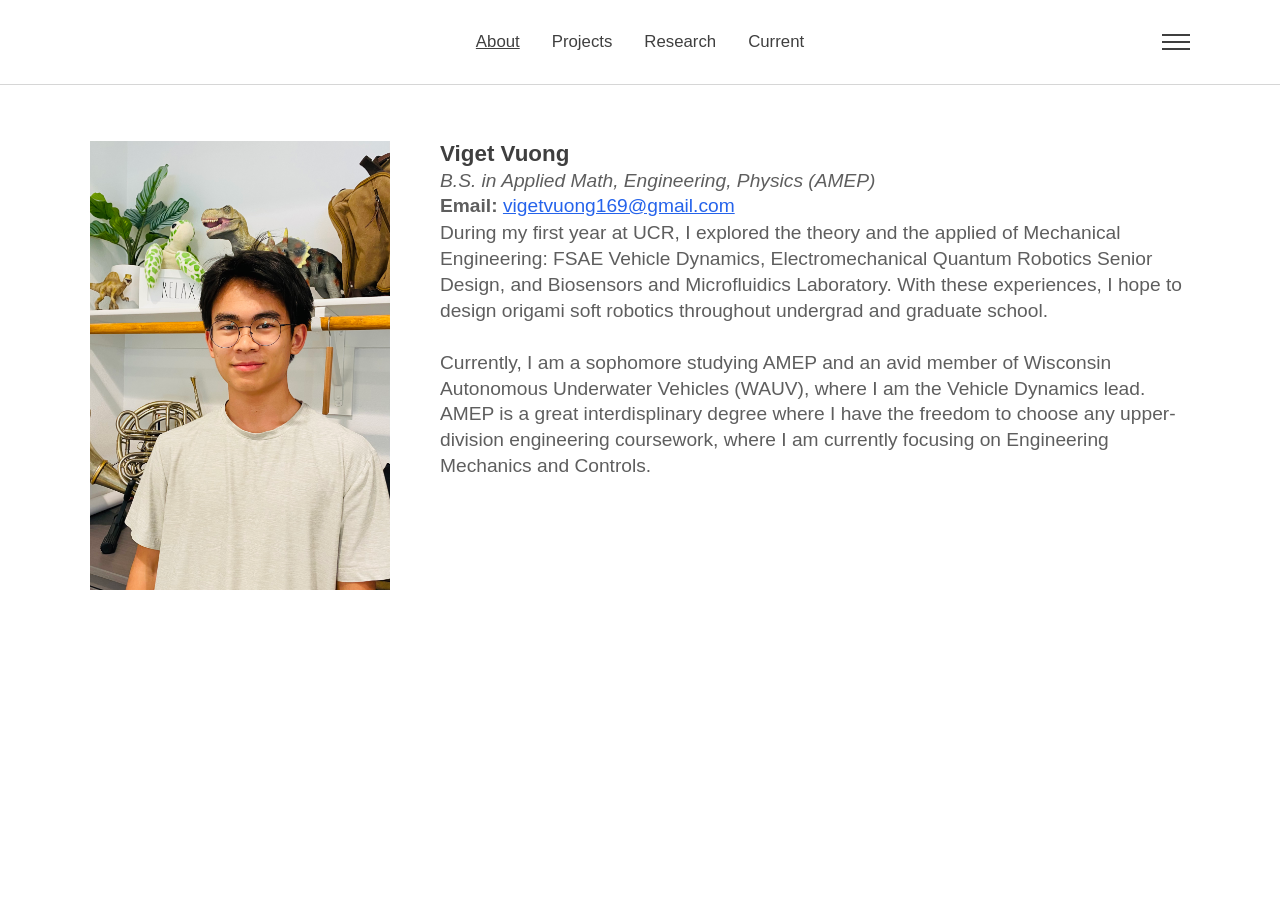
<file: index.html>
<!DOCTYPE html>
<html lang="en">
<head>
    <meta charset="UTF-8">
    <meta name="viewport" content="width=device-width, initial-scale=1.0">
    <title>About | Viget Vuong</title>
    <link rel="stylesheet" href="styles.css">
    <script src="site.js" defer></script>
</head>
<body class="about-page">
    <header class="site-header">
        <div class="header-inner">

            <nav class="main-nav" aria-label="Primary">
                <ul>
                    <li><a href="index.html" aria-current="page">About</a></li>
                    <li><a href="projects.html">Projects</a></li>
                    <li><a href="research.html">Research</a></li>
                    <li><a href="current.html">Current</a></li>
                </ul>
            </nav>

            <div class="contact-menu">
                <button class="menu-button" id="contact-toggle" type="button" aria-expanded="false" aria-controls="contact-dropdown" aria-label="Open contacts menu">
                    <span></span>
                    <span></span>
                    <span></span>
                </button>

                <div class="contact-dropdown" id="contact-dropdown" hidden>
                    <a class="contact-link" href="contacts.html">Contacts</a>
                </div>
            </div>
        </div>
    </header>

    <main class="page-main">
        <section class="page-section">
            <div class="section-inner">
                <div class="about-layout">
                    <div class="about-image">
                        <img src="AboutPNGs/Vigetphoto.png" alt="Photo of Viget Vuong" style="width: 500px;">
                    </div>

                    <div class="about-profile-text">
                        <h1 class="about-name">Viget Vuong</h1>
                        <p class="about-role">B.S. in Applied Math, Engineering, Physics (AMEP)</p>
                        <p class="about-email"><strong>Email:</strong> <a href="mailto:vigetvuong169@gmail.com">vigetvuong169@gmail.com</a></p>
                        <p class="about-description">
                            During my first year at UCR, I explored the theory and the applied of Mechanical Engineering: FSAE Vehicle Dynamics, Electromechanical Quantum Robotics Senior Design, and Biosensors and Microfluidics Laboratory. With these experiences, I hope to design origami soft robotics throughout undergrad and graduate school. 
                            <br><br>
                            Currently, I am a sophomore studying AMEP and an avid member of Wisconsin Autonomous Underwater Vehicles (WAUV), where I am the Vehicle Dynamics lead. AMEP is a great interdisplinary degree where I have the freedom to choose any upper-division engineering coursework, where I am currently focusing on Engineering Mechanics and Controls. 
                        </p>
                        <p class="about-description">
                            
                        </p>
                    </div>
                </div>
                           
                <!--
                <div class="about-layout about-layout-secondary">
                    <div class="about-secondary-text">
                        <p class="about-description">Please explore Projects, Research, and Current pages linked at the top of this website. Additional contacts are provided under the 3-bar menu.</p>
                    </div>

                    <div class="about-image">
                        <img src="AboutPNGs/IMG_7636.png" alt="Additional About image" style="width: 600px;">
                    </div>
                </div>
                -->
                
            </div>
        </section>
    </main>
</body>
</html>
</file>
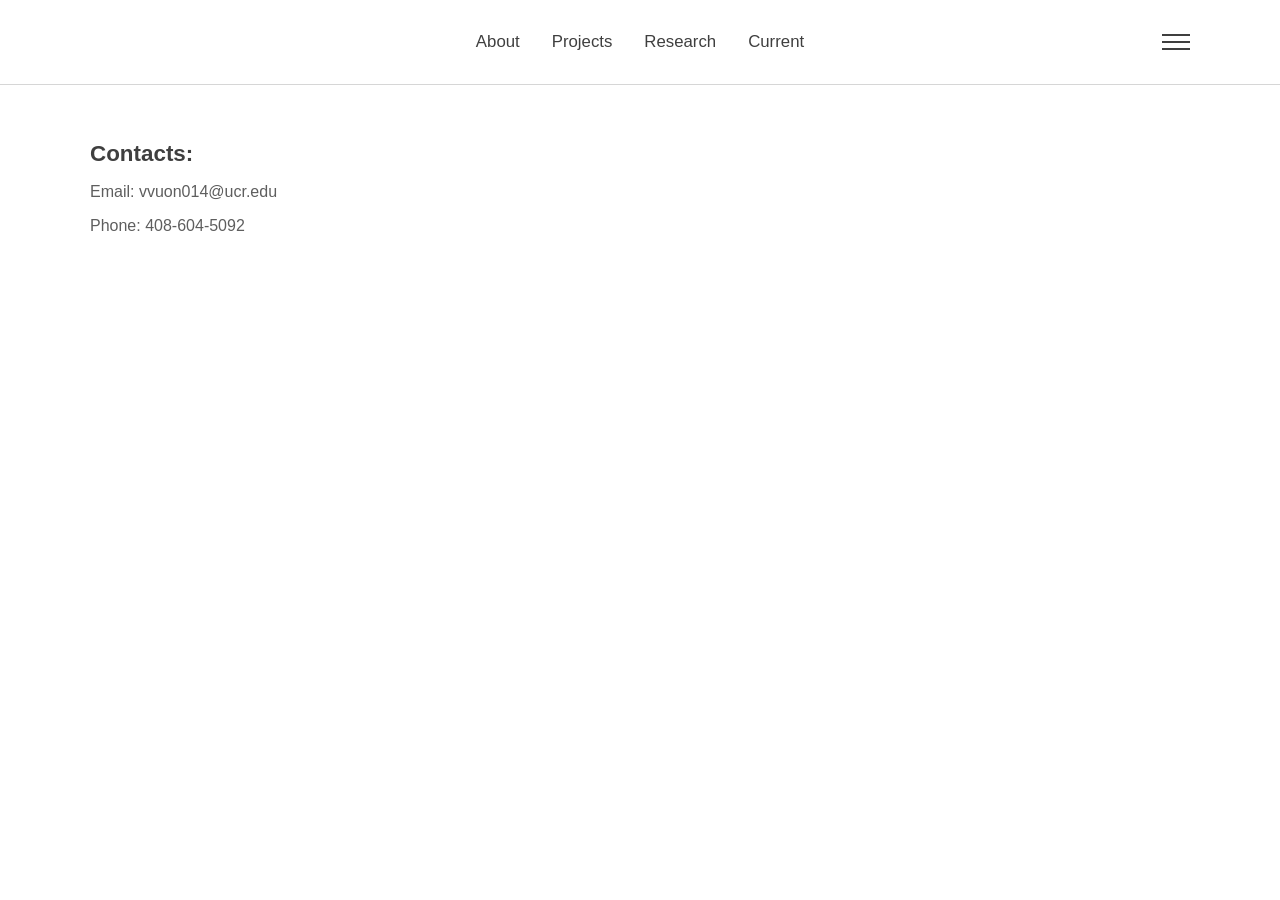
<file: contacts.html>
<!DOCTYPE html>
<html lang="en">
<head>
    <meta charset="UTF-8">
    <meta name="viewport" content="width=device-width, initial-scale=1.0">
    <title>Contacts | Viget Vuong</title>
    <link rel="stylesheet" href="styles.css">
    <script src="site.js" defer></script>
</head>
<body class="content-page">
    <header class="site-header">
        <div class="header-inner">
            <nav class="main-nav" aria-label="Primary">
                <ul>
                    <li><a href="index.html">About</a></li>
                    <li><a href="projects.html">Projects</a></li>
                    <li><a href="research.html">Research</a></li>
                    <li><a href="current.html">Current</a></li>
                </ul>
            </nav>

            <div class="contact-menu">
                <button class="menu-button" id="contact-toggle" type="button" aria-expanded="false" aria-controls="contact-dropdown" aria-label="Open contacts menu">
                    <span></span>
                    <span></span>
                    <span></span>
                </button>

                <div class="contact-dropdown" id="contact-dropdown" hidden>
                    <a class="contact-link" href="contacts.html" aria-current="page">Contacts</a>
                </div>
            </div>
        </div>
    </header>

    <main class="page-main">
        <section class="page-section">
            <div class="section-inner">
                <h1 class="section-title">Contacts:</h1>
                <div class="section-copy">
                    <p>Email: <a href="mailto:vvuon014@ucr.edu">vvuon014@ucr.edu</a></p>
                    <p>Phone: <a href="tel:4086045092">408-604-5092</a></p>
                </div>
            </div>
        </section>
    </main>
</body>
</html>
</file>
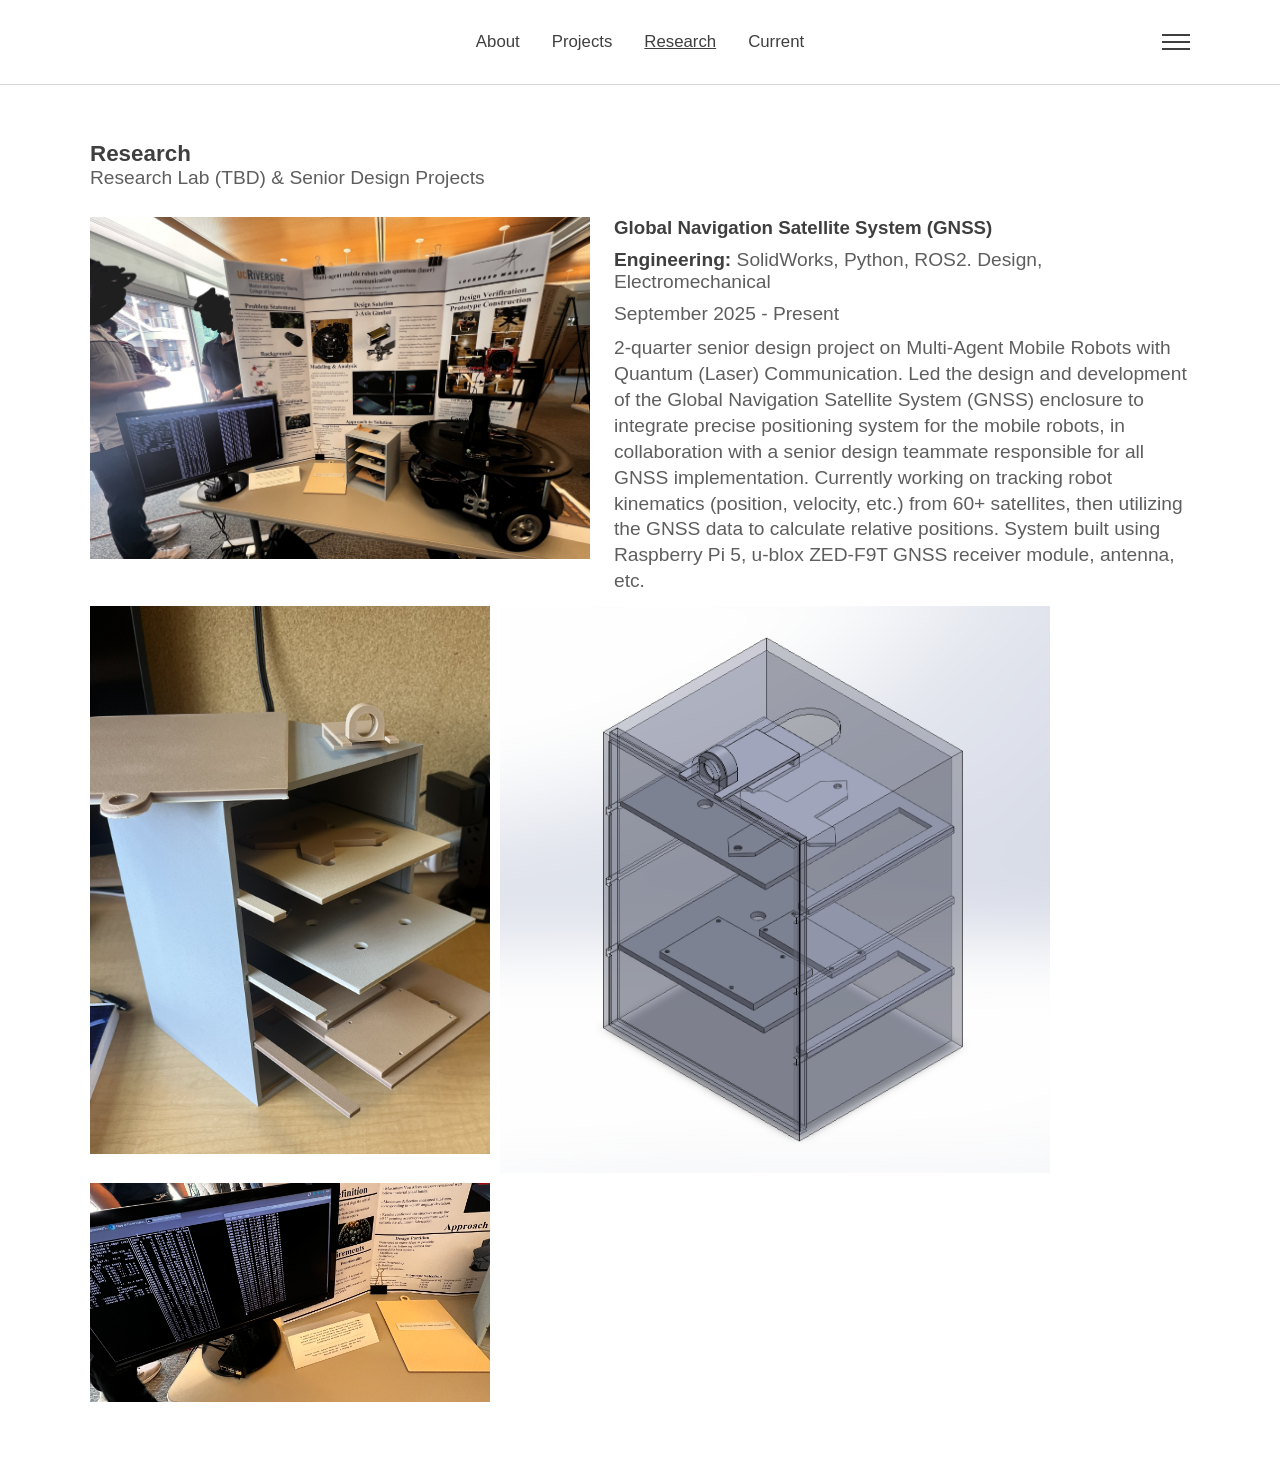
<file: research.html>
<!DOCTYPE html>
<html lang="en">
<head>
    <meta charset="UTF-8">
    <meta name="viewport" content="width=device-width, initial-scale=1.0">
    <title>Research | Viget Vuong</title>
    <link rel="stylesheet" href="styles.css">
    <script src="site.js" defer></script>
</head>
<body class="research-page">
    <header class="site-header">
        <div class="header-inner">
            <nav class="main-nav" aria-label="Primary">
                <ul>
                    <li><a href="index.html">About</a></li>
                    <li><a href="projects.html">Projects</a></li>
                    <li><a href="research.html" aria-current="page">Research</a></li>
                    <li><a href="current.html">Current</a></li>
                </ul>
            </nav>

            <div class="contact-menu">
                <button class="menu-button" id="contact-toggle" type="button" aria-expanded="false" aria-controls="contact-dropdown" aria-label="Open contacts menu">
                    <span></span>
                    <span></span>
                    <span></span>
                </button>

                <div class="contact-dropdown" id="contact-dropdown" hidden>
                    <a class="contact-link" href="contacts.html">Contacts</a>
                </div>
            </div>
        </div>
    </header>

    <main class="page-main">
        <section class="page-section">
            <div class="section-inner">
                <h1 class="research-heading">Research</h1>
                <p class="research-description">Research Lab (TBD) & Senior Design Projects</p>

                <!--
                Research template:
                <article class="research-item" style="--research-main-image-width: 300px;">
                    <div class="research-image">
                        <img src="PATH/TO/IMAGE.png" alt="Research image">
                    </div>

                    <div class="research-content">
                        <h3 class="research-title">[title]</h3>
                        <p class="research-meta"><strong>Engineering:</strong> [ABC]</p>
                        <p class="research-time">[Time]</p>
                        <p class="research-item-description">[ description ]</p>
                    </div>

                    <div class="research-gallery">
                        <img src="PATH/TO/IMAGE.png" alt="[ research image ]" style="--research-image-width: 120px;">
                        <img src="PATH/TO/IMAGE.png" alt="[ research image ]" style="--research-image-width: 120px;">
                        <img src="PATH/TO/IMAGE.png" alt="[ research image ]" style="--research-image-width: 120px;">
                    </div>
                </article>
                -->
                <div class="research-list">
                    <!-- Duplicate this template item when you want to add another research entry. -->
                    <article class="research-item" style="--research-main-image-width: 500px;">
                        <div class="research-image">
                            <img src="GNSSPNGs/IMG_4482 (1).jpg" alt="Image of Senior Design Project">
                        </div>

                        <div class="research-content">
                            <h3 class="research-title">Global Navigation Satellite System (GNSS)</h3>
                            <p class="research-meta"><strong>Engineering:</strong> SolidWorks, Python, ROS2. Design, Electromechanical</p>
                            <p class="research-time">September 2025 - Present</p>
                            <p class="research-item-description">2-quarter senior design project on Multi-Agent Mobile Robots with Quantum (Laser) Communication. Led the design and development of the Global Navigation Satellite System (GNSS) enclosure to integrate precise positioning system for the mobile robots, in collaboration with a senior design teammate responsible for all GNSS implementation. Currently working on tracking robot kinematics (position, velocity, etc.) from 60+ satellites, then utilizing the GNSS data to calculate relative positions. System built using Raspberry Pi 5, u-blox ZED-F9T GNSS receiver module, antenna, etc. </p>
                        </div>

                        <div class="research-gallery">
                            <img src="GNSSPNGs/IMG_7490.png" alt="Image of Senior Design Project" style="--research-image-width: 400px;">
                            <img src="GNSSPNGs/Screenshot 2026-03-26 012906.png" alt="Image of Senior Design Project" style="--research-image-width: 550px;">
                            <img src="GNSSPNGs/IMG_4481.jpg" alt="Image of Senior Design Project" style="--research-image-width: 400px;">
                        </div>
                    </article>
                </div>
            </div>
        </section>
    </main>
</body>
</html>
</file>
<file: styles.css>
:root {
    --background: #ffffff;
    --text: #5e5e5e;
    --text-strong: #3f3f3f;
    --line: #d6d6d6;
    --max-width: 1100px;
}

* {
    box-sizing: border-box;
}

html {
    overflow-x: hidden;
}

body {
    margin: 0;
    overflow-x: hidden;
    font-family: Aptos, "Segoe UI", sans-serif;
    color: var(--text);
    background: var(--background);
}

img {
    display: block;
    max-width: 100%;
    height: auto;
}

a {
    color: inherit;
    text-decoration: none;
}

button {
    font: inherit;
    color: inherit;
    background: none;
    border: 0;
    padding: 0;
}

.site-header {
    position: sticky;
    top: 0;
    z-index: 20;
    background: #ffffff;
    border-bottom: 1px solid var(--line);
}

.header-inner,
.section-inner {
    width: min(100%, calc(var(--max-width) + 48px));
    margin: 0 auto;
    padding-left: 24px;
    padding-right: 24px;
}

.header-inner {
    display: grid;
    grid-template-columns: 1fr auto 1fr;
    align-items: center;
    gap: 24px;
    min-height: 84px;
}

.main-nav {
    grid-column: 2;
}

.main-nav ul {
    display: flex;
    flex-wrap: wrap;
    justify-content: center;
    gap: 20px 32px;
    margin: 0;
    padding: 0;
    list-style: none;
}

.main-nav a {
    color: var(--text-strong);
    font-size: 1.05rem;
}

.main-nav a[aria-current="page"] {
    text-decoration: underline;
}

.main-nav a:hover,
.main-nav a:focus-visible,
.contact-link:hover,
.contact-link:focus-visible {
    text-decoration: underline;
    outline: none;
}

.contact-menu {
    position: relative;
    grid-column: 3;
    justify-self: end;
}

.menu-button {
    display: grid;
    gap: 5px;
    align-content: center;
    justify-items: end;
    width: 44px;
    height: 44px;
    cursor: pointer;
}

.menu-button span {
    display: block;
    width: 28px;
    height: 2px;
    background: var(--text-strong);
}

.contact-dropdown {
    position: absolute;
    top: calc(100% + 12px);
    right: 0;
    min-width: min(260px, calc(100vw - 48px));
    border: 1px solid var(--line);
    background: #ffffff;
}

.contact-dropdown[hidden] {
    display: none;
}

.contact-link {
    display: block;
    padding: 14px 16px;
    overflow-wrap: anywhere;
}

.page-main {
    min-height: calc(100vh - 85px);
}

.section-inner {
    padding-top: 56px;
    padding-bottom: 56px;
}

.about-page .section-inner {
    min-height: calc(100vh - 85px);
    display: flex;
    flex-direction: column;
    align-items: flex-start;
}

.content-page .section-inner {
    display: flex;
    flex-direction: column;
    align-items: flex-start;
}

.section-title {
    margin: 0 0 28px;
    font-size: 1.75rem;
    font-weight: 600;
    color: var(--text-strong);
}

.section-description {
    margin: 0 0 28px;
    font-size: 1rem;
}

.content-page .section-title {
    margin: 0;
    font-size: 1.4rem;
}

.content-page .section-description {
    margin: 12px 0 28px;
    font-size: 1.2rem;
    line-height: 1.65;
}

.content-page .section-title {
    margin: 0;
    font-size: 1.4rem;
}

.content-page .section-description {
    margin: 12px 0 28px;
    font-size: 1.2rem;
    line-height: 1.65;
}

.secondary-section-title {
    margin-top: 56px;
}

.about-layout {
    display: grid;
    grid-template-columns: 300px minmax(0, 1fr);
    gap: 50px;
    align-items: start;
}

.about-layout-secondary {
    width: 100%;
    grid-template-columns: minmax(0, 1fr) auto;
    margin-top: 56px;
}

.about-layout-secondary .about-secondary-text {
    grid-column: 1;
}

.about-layout-secondary .about-image {
    grid-column: 2;
    justify-self: end;
}

.about-layout-secondary .about-image img {
    max-width: 100%;
    height: auto;
}

.about-image img {
    max-width: 100%;
    height: auto;
}

.about-name {
    color: var(--text-strong);
    font-size: 1.4rem;
    font-weight: 600;
}

.about-role {
    font-size: 1.2rem;
    font-style: italic;
}

.about-email {
    font-size: 1.2rem;
    overflow-wrap: anywhere;
}

.about-email a {
    color: #2563eb; 
    text-decoration: underline;
}

.about-description {
    max-width: 980px;
    font-size: 1.2rem;
    line-height: 1.35;
}

.about-profile-text {
    display: flex;
    flex-direction: column;
    gap: 3px;
    line-height: normal;
}

.about-secondary-text {
    display: flex;
    flex-direction: column;
    justify-content: flex-start;
}

.about-profile-text > * {
    margin: 0;
}

.projects-page .section-inner,
.research-page .section-inner,
.current-page .section-inner {
    display: flex;
    flex-direction: column;
    align-items: flex-start;
}

.projects-heading,
.research-heading,
.current-heading {
    margin: 0;
    font-size: 1.4rem;
    font-weight: 600;
    color: var(--text-strong);
}

.projects-description,
.research-description,
.current-description {
    margin: 0 0 28px;
    font-size: 1.2rem;
}

.projects-additional-heading {
    margin-top: 56px;
}

.current-date-section {
    width: 100%;
}

.current-date-section + .current-date-section {
    margin-top: 56px;
}

.current-date-heading {
    margin: 0 0 24px;
    font-size: 1.15rem;
    font-weight: 600;
    color: var(--text-strong);
}

.projects-subsection-heading {
    margin: 0 0 20px;
    font-size: 1.15rem;
    font-weight: 600;
    color: var(--text-strong);
}

.projects-list,
.research-list,
.current-list {
    display: grid;
    gap: 28px;
    width: 100%;
}

.projects-item {
    display: grid;
    grid-template-columns: var(--projects-main-image-width, 320px) minmax(0, 1fr);
    column-gap: 24px;
    row-gap: 12px;
    align-items: start;
}

.research-item {
    display: grid;
    grid-template-columns: var(--research-main-image-width, 300px) minmax(0, 1fr);
    column-gap: 24px;
    row-gap: 12px;
    align-items: start;
}

.current-item {
    display: grid;
    grid-template-columns: var(--current-main-image-width, 300px) minmax(0, 1fr);
    column-gap: 24px;
    row-gap: 12px;
    align-items: start;
}

.projects-image,
.research-image,
.current-image {
    display: flex;
    justify-content: flex-start;
    align-items: flex-start;
}

.projects-image img {
    width: 100%;
    max-width: 100%;
    height: auto;
    display: block;
}

.research-image img {
    width: 100%;
    max-width: 100%;
    height: auto;
    display: block;
}

.current-image img {
    width: 100%;
    max-width: 100%;
    height: auto;
    display: block;
}

.projects-title,
.research-title,
.current-title {
    margin: 0;
    font-weight: 600;
    color: var(--text-strong);
}

.projects-item-description,
.research-item-description,
.current-item-description {
    margin: 0;
    line-height: 1.35;
    font-size: 1.2rem;
    text-align: left;
}

.current-body-text {
    margin: 0;
    font-size: 1.2rem;
    line-height: 1.35;
    grid-column: 1 / -1;
    width: 100%;
}

.current-inline-link {
    color: #2563eb;
    text-decoration: underline;
}

.projects-meta,
.research-meta,
.current-meta {
    margin: 0;
    font-size: 1.2rem;
    font-weight: 400;
    text-align: left;
}

.projects-meta strong,
.research-meta strong,
.current-meta strong {
    font-weight: 600;
    color: var(--text-strong);
}

.projects-time,
.research-time {
    margin: 0;
    font-size: 1.2rem;
    text-align: left;
}

.projects-content {
    display: flex;
    flex-direction: column;
    gap: 10px;
    align-items: flex-start;
    min-width: 0;
    margin-left: 0;
}

.projects-gallery {
    display: flex;
    flex-wrap: wrap;
    gap: 10px;
    grid-column: 1 / -1;
    width: 100%;
}

.projects-gallery-image {
    display: flex;
    align-items: flex-start;
    justify-content: flex-start;
    min-width: 0;
}

.projects-gallery img {
    width: var(--projects-image-width, 120px);
    max-width: 100%;
    height: auto;
    flex: 0 0 auto;
}

.projects-gallery video {
    width: var(--projects-image-width, 120px);
    max-width: 100%;
    height: auto;
    display: block;
    flex: 0 0 auto;
    background: #000000;
}

.research-content {
    display: flex;
    flex-direction: column;
    gap: 10px;
    align-items: flex-start;
    min-width: 0;
}

.current-content {
    display: flex;
    flex-direction: column;
    gap: 10px;
    align-items: flex-start;
    min-width: 0;
}

.research-gallery {
    display: flex;
    flex-wrap: wrap;
    gap: 10px;
    grid-column: 1 / -1;
    width: 100%;
    align-items: flex-start;
}

.research-gallery img {
    width: var(--research-image-width, 120px);
    height: auto;
    max-width: 100%;
    align-self: flex-start;
    flex: 0 0 auto;
}

.current-gallery {
    display: flex;
    flex-wrap: wrap;
    gap: 10px;
    grid-column: 1 / -1;
    width: 100%;
}

.current-gallery img {
    width: var(--current-image-width, 120px);
    max-width: 100%;
    height: auto;
    flex: 0 0 auto;
}

.current-gallery video {
    width: var(--current-image-width, 120px);
    max-width: 100%;
    height: auto;
    display: block;
    flex: 0 0 auto;
    background: #000000;
}

.current-gallery iframe {
    display: block;
    max-width: 100%;
    border: 0;
}

.content-page .template-list {
    display: grid;
    gap: 28px;
    width: 100%;
}

.content-page .template-item {
    display: grid;
    grid-template-columns: 300px minmax(0, 1fr);
    gap: 50px;
    align-items: start;
}

.content-page .template-image {
    min-height: 280px;
    border: 1px solid var(--line);
    display: flex;
    align-items: center;
    justify-content: center;
    padding: 24px;
}

.content-page .template-copy {
    min-height: 280px;
    display: flex;
    align-items: center;
    line-height: 1.8;
    font-size: 1rem;
}

.content-page .template-copy p {
    margin: 0;
}

@media (max-width: 760px) {
    .header-inner {
        grid-template-columns: 1fr auto;
        gap: 16px;
        padding-top: 18px;
        padding-bottom: 18px;
    }

    .main-nav {
        grid-column: 1 / -1;
    }

    .main-nav ul {
        justify-content: flex-start;
        gap: 14px 20px;
    }

    .about-page .section-inner {
        min-height: auto;
    }

    .about-layout,
    .research-item,
    .content-page .template-item {
        grid-template-columns: 1fr;
        gap: 24px;
    }

    .projects-item {
        grid-template-columns: 1fr;
        row-gap: 12px;
    }

    .research-item {
        grid-template-columns: 1fr;
        row-gap: 12px;
    }

    .current-item {
        grid-template-columns: 1fr;
        row-gap: 12px;
    }

    .research-gallery {
        grid-column: auto;
    }

    .current-gallery {
        grid-column: auto;
    }


    .projects-image,
    .research-image,
    .content-page .template-image,
    .content-page .template-copy {
        min-height: auto;
    }
}
</file>
